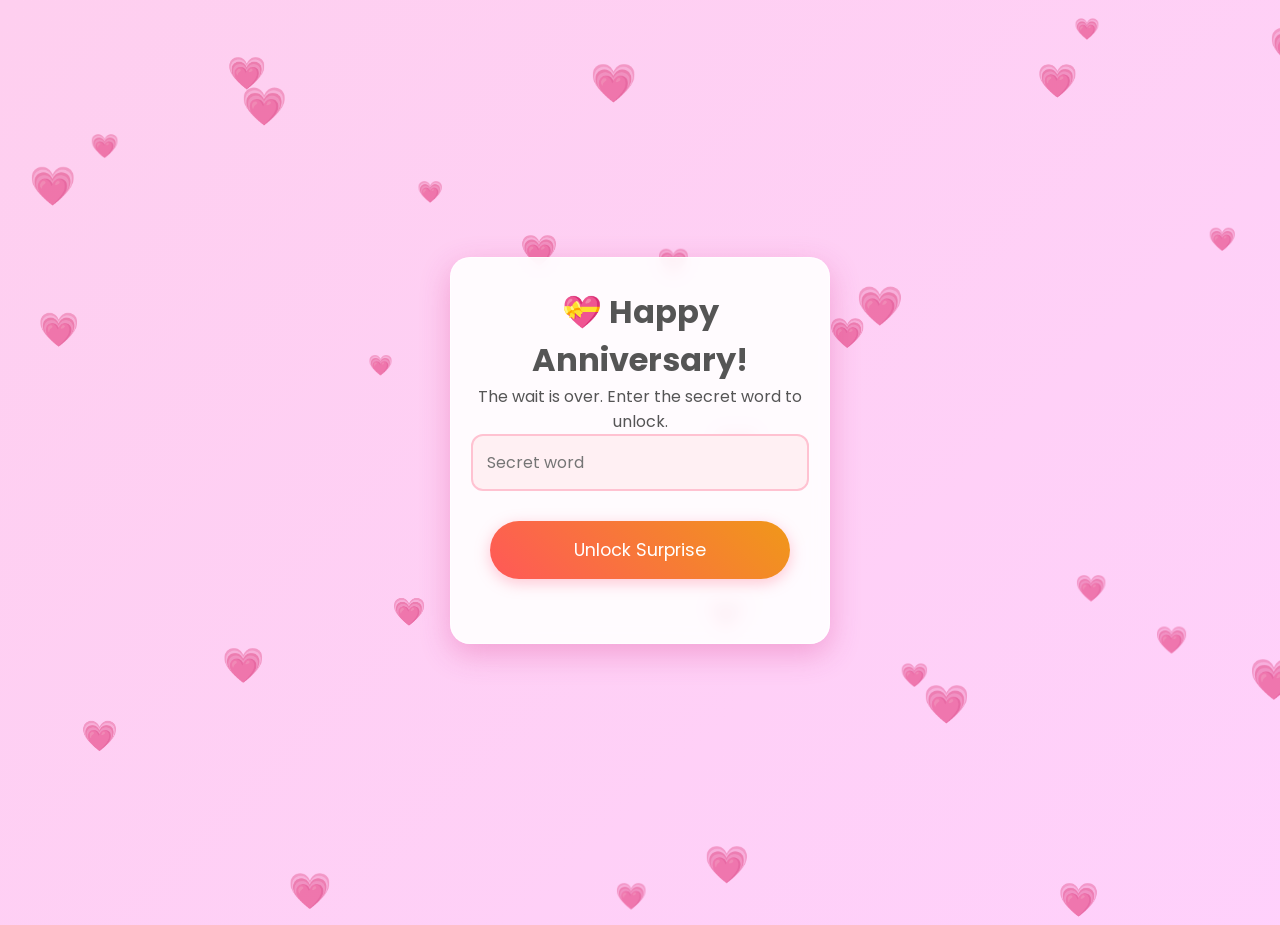
<file: index.html>
<!DOCTYPE html>
<html lang="en">
<head>
  <meta charset="UTF-8">
  <meta name="viewport" content="width=device-width, initial-scale=1.0"> <link href="https://fonts.googleapis.com/css2?family=Great+Vibes&family=Poppins:wght@300;400;600&display=swap" rel="stylesheet">
  
  <meta property="og:title" content="Happy Anniversary My Wife! 💖" />
  <meta property="og:description" content="A special surprise is waiting for you..." />
  <meta property="og:image" content="https://adithyan-ds.github.io/surprise/preview.jpg.png" />

  <title>For BHAGYA 💖</title>
  <link rel="stylesheet" href="style.css">
</head>
<body class="center-screen">

  <div id="countdown-box" class="unlock-box">
    <h1>🤫 Shhh... Not Yet!</h1>
    <p>Your surprise is locked until our special day starts.</p>
    <div class="timer-display" id="timer">Loading...</div>
    <p class="wait-text">Please come back in:</p>
  </div>

  <div id="login-box" class="unlock-box hidden">
    <h1>💝 Happy Anniversary!</h1>
    <p>The wait is over. Enter the secret word to unlock.</p>

    <input id="secret" class="input" type="password" placeholder="Secret word">
    
    <button class="btn primary" onclick="unlock()">Unlock Surprise</button>
    <p id="msg" class="msg"></p>
  </div>

  <script>
    // ---------------------------------------------------------
    // ⚙️ IMPORTANT: SET HER BIRTHDAY HERE
    // Format: YYYY-MM-DDTHH:MM:SS
    // Example for Feb 14, 2026: "2026-02-14T00:00:00"
    // ---------------------------------------------------------
    const targetDate = new Date("2026-03-11T00:00:00").getTime(); 

    const timerElement = document.getElementById("timer");
    const countdownBox = document.getElementById("countdown-box");
    const loginBox = document.getElementById("login-box");

    // Update the count down every 1 second
    const x = setInterval(function() {
      const now = new Date().getTime();
      const distance = targetDate - now;

      // Time calculations
      const days = Math.floor(distance / (1000 * 60 * 60 * 24));
      const hours = Math.floor((distance % (1000 * 60 * 60 * 24)) / (1000 * 60 * 60));
      const minutes = Math.floor((distance % (1000 * 60 * 60)) / (1000 * 60));
      const seconds = Math.floor((distance % (1000 * 60)) / 1000);

      // Display the result
      timerElement.innerHTML = days + "d " + hours + "h " + minutes + "m " + seconds + "s ";

      // If the count down is finished, show the login box
      if (distance < 0) {
        clearInterval(x);
        countdownBox.style.display = "none"; // Hide Timer
        loginBox.classList.remove("hidden"); // Show Login
        loginBox.style.display = "block";    // Ensure visibility
      }
    }, 1000);

    // Login Logic
    function unlock(){
      const pass = document.getElementById('secret').value.trim().toLowerCase();
      const msg = document.getElementById('msg');

      if(pass === "forever"){
        window.location.href = "surprise.html";
      } else {
        msg.textContent = "❌ Nope — try again!";
        msg.style.color = "red";
      }
    }

    // Floating Hearts Logic (From your original code)
    for (let i = 0; i < 30; i++) {
      let heart = document.createElement("div");
      heart.innerHTML = "💗";
      heart.style.position = "absolute";
      heart.style.left = Math.random() * 100 + "vw";
      heart.style.top = Math.random() * 100 + "vh";
      heart.style.fontSize = Math.random() * 20 + 20 + "px";
      heart.style.animation = "floatUp 6s infinite ease-in-out";
      heart.style.animationDelay = Math.random() * 5 + "s";
      heart.style.opacity = "0.6";
      heart.style.pointerEvents = "none"; // Makes sure hearts don't block clicks
      document.body.appendChild(heart);
    }
  </script>

</body>
</html>
</file>
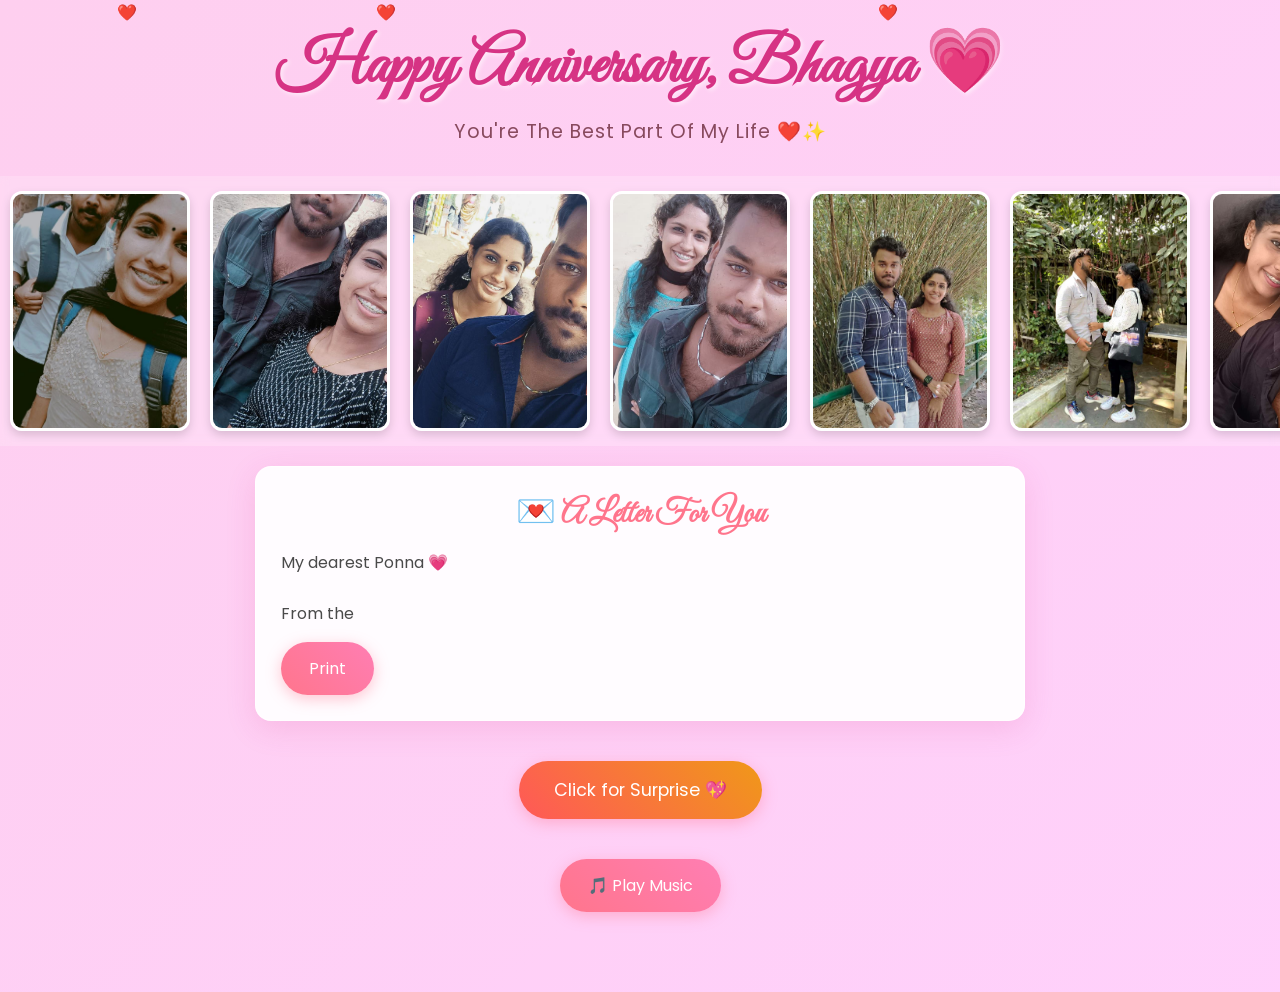
<file: surprise.html>
<!DOCTYPE html>
<html lang="en">
<head>
  <meta charset="UTF-8">
  <link href="https://fonts.googleapis.com/css2?family=Great+Vibes&family=Poppins:wght@300;400;600&display=swap" rel="stylesheet">

  <title>Happy Anniversary, BHAGYA 💖</title>
  <link rel="stylesheet" href="style.css">
</head>

<body class="romantic-bg">

<div id="hearts"></div>

<header class="hero">
  <h1 class="typewriter">Happy Anniversary, Bhagya 💗</h1>
  <p class="subtitle">You're The Best Part Of My Life ❤️✨</p>
</header>
<div class="slideshow-container">
  <div class="slide-track" id="slideTrack">
    <!-- images will auto-slide -->
    <img class="slide-img" src="images/a.jpg"/>
    <img class="slide-img" src="images/b.jpg"/>
    <img class="slide-img" src="images/c.jpg"/>
    <img class="slide-img" src="images/d.jpg"/>
    <img class="slide-img" src="images/e.jpg"/>
    <img class="slide-img" src="images/f.jpg"/>
    <img class="slide-img" src="images/g.jpg"/>
    <img class="slide-img" src="images/h.jpg"/>
    <img class="slide-img" src="images/i.jpg"/>
    <img class="slide-img" src="images/j.jpg"/>
    <img class="slide-img" src="images/k.jpg"/>
    <img class="slide-img" src="images/l.jpg"/>
    <img class="slide-img" src="images/m.jpg"/>
    <img class="slide-img" src="images/n.jpg"/>
    <img class="slide-img" src="images/o.jpg"/>
    
  </div>
</div>

<!-- Fullscreen popup -->
<div id="imagePopup" class="popup hidden">
  <span class="close" onclick="closePopup()">×</span>
  <img id="popupImage" class="popup-img"/>
</div>

<div id="bigHeart" class="magic-glow"></div>

<!-- Center Area -->
<div class="center-wrapper">

  <div class="letter-card">
    <h2>💌 A Letter For You</h2>
    <p id="letterText"></p>
    <button class="btn" onclick="printLetter()">Print</button>
  </div>


  <div class="reveal-area">
    <button class="btn primary large" onclick="reveal()">Click for Surprise 💖</button>
    <div id="final" class="hidden">
      <h2>💗 Picture From My Dream 💗</h2>
      <img class="slide-img" src="images/ai.jpg"/>
    </div>
  </div>

  <audio id="bgm" loop src="media/song.mpeg"></audio>
 <button id="musicBtn" class="btn" onclick="toggleMusic()">🎵 Play Music</button>

</div> <!-- END center-wrapper -->

<script src="script.js"></script>
</body>
</html>
</file>
<file: style.css>
/* =========================================
   1. GLOBAL SETTINGS & AURORA BACKGROUND
   ========================================= */
* {
  box-sizing: border-box;
  margin: 0;
  padding: 0;
  -webkit-tap-highlight-color: transparent; /* Removes blue highlight on tap */
}

body.romantic-bg, 
body.center-screen {
  font-family: 'Poppins', sans-serif;
  background: linear-gradient(-45deg, #ff9a9e, #fad0c4, #ffd1ff, #fecfef);
  background-size: 400% 400%;
  animation: gradientBG 15s ease infinite; 
  color: #555;
  min-height: 100vh;
  /* Fix for mobile browser address bars */
  min-height: 100dvh; 
  overflow-x: hidden;
  text-align: center;
  position: relative;
}

@keyframes gradientBG {
  0% { background-position: 0% 50%; }
  50% { background-position: 100% 50%; }
  100% { background-position: 0% 50%; }
}

/* =========================================
   2. HERO & TYPOGRAPHY
   ========================================= */
.hero {
  padding: 30px 15px;
  animation: fadeIn 2s ease-in;
}

h1.typewriter {
  font-family: 'Great Vibes', cursive;
  font-size: clamp(2.5rem, 8vw, 4rem); /* Responsive sizing */
  color: #d63384;
  text-shadow: 2px 2px 4px rgba(255, 255, 255, 0.6);
  margin-bottom: 10px;
  line-height: 1.2;
}

.subtitle {
  font-size: clamp(1rem, 4vw, 1.2rem);
  color: #884a5e;
  letter-spacing: 1px;
  padding: 0 10px;
}

/* =========================================
   3. INFINITE SLIDESHOW
   ========================================= */
.slideshow-container {
  width: 100%;
  overflow: hidden;
  padding: 15px 0;
  background: rgba(255, 255, 255, 0.2);
  backdrop-filter: blur(5px);
  margin-bottom: 20px;
}

.slide-track {
  display: flex;
  width: calc(200px * 15); /* Slightly smaller base calculation */
  animation: scroll 30s linear infinite;
}

/* Pause animation on touch/hover */
.slide-track:hover, 
.slide-track:active {
  animation-play-state: paused;
}

.slide-img {
  width: 180px; /* Smaller default for better fit */
  height: 240px;
  object-fit: cover;
  margin: 0 10px;
  border-radius: 12px;
  border: 3px solid #fff;
  box-shadow: 0 4px 10px rgba(0,0,0,0.15);
  transition: transform 0.3s ease;
  cursor: pointer;
}

/* Only scale on non-touch devices to prevent stuck hover states */
@media (hover: hover) {
  .slide-img:hover {
    transform: scale(1.08) rotate(-2deg);
    border-color: #ff758c;
  }
}

@keyframes scroll {
  0% { transform: translateX(0); }
  100% { transform: translateX(-50%); } 
}

/* =========================================
   4. CENTER CONTENT WRAPPER
   ========================================= */
.center-wrapper {
  max-width: 800px;
  margin: 0 auto;
  padding: 0 15px 80px 15px; /* Bottom padding for scroll space */
  display: flex;
  flex-direction: column;
  align-items: center;
  gap: 25px;
}

/* =========================================
   5. TIMER & UTILS
   ========================================= */
.timer-box {
  background: rgba(255, 255, 255, 0.6);
  padding: 12px 20px;
  border-radius: 12px;
  margin: 0 auto 15px auto;
  display: inline-block;
  backdrop-filter: blur(5px);
  border: 1px solid #fff;
  font-weight: bold;
  color: #d63384;
  font-size: 1rem;
}

.timer-display {
  font-size: 1.5rem; /* responsive adjustment */
  font-weight: bold;
  color: #d63384;
  margin: 15px 0;
  font-family: 'Courier New', Courier, monospace;
  background: rgba(255, 255, 255, 0.5);
  padding: 8px 15px;
  border-radius: 8px;
  border: 1px dashed #ff758c;
  word-wrap: break-word; /* Prevent overflow */
}

/* =========================================
   6. LETTER CARD
   ========================================= */
.letter-card {
  background: rgba(255, 255, 255, 0.93); /* Slightly more opaque for reading */
  padding: 25px;
  border-radius: 16px;
  box-shadow: 0 8px 30px rgba(214, 51, 132, 0.15);
  width: 100%;
  text-align: left;
  border: 1px solid rgba(255, 255, 255, 0.8);
}

.letter-card h2 {
  font-family: 'Great Vibes', cursive;
  color: #ff758c;
  font-size: 2rem;
  margin-bottom: 15px;
  text-align: center;
}

#letterText {
  font-family: 'Poppins', sans-serif;
  font-size: 1rem;
  line-height: 1.6;
  white-space: pre-wrap;
  color: #4a4a4a; /* Darker text for better contrast on mobile */
}

/* =========================================
   7. BUTTONS
   ========================================= */
.btn {
  background: linear-gradient(45deg, #ff758c, #ff7eb3);
  color: white;
  border: none;
  padding: 14px 28px; /* Larger touch target */
  border-radius: 50px;
  font-size: 1rem;
  cursor: pointer;
  transition: transform 0.1s ease, box-shadow 0.3s ease;
  box-shadow: 0 4px 15px rgba(255, 117, 140, 0.4);
  font-family: 'Poppins', sans-serif;
  margin-top: 15px;
  display: inline-block;
  user-select: none;
}

.btn:active {
  transform: scale(0.95); /* Click feedback */
}

.btn.primary {
  font-size: 1.1rem;
  padding: 16px 35px;
  width: 100%; /* Full width on mobile looks better */
  max-width: 300px;
  background: linear-gradient(45deg, #ff5858, #f09819);
}/* =========================================
   11. LOCK SCREEN STYLES (INDEX.HTML)
   ========================================= */

body.center-screen {
  display: flex;
  justify-content: center; /* Horizontally Center */
  align-items: center;     /* Vertically Center */
  min-height: 100vh;       /* Fallback height */
  min-height: 100dvh;      /* Dynamic Viewport Height (Fixes Mobile Address Bar issues) */
  width: 100%;
  margin: 0;
  overflow: hidden;        /* Prevents scrolling */
}

.unlock-box {
  background: rgba(255, 255, 255, 0.9);
  padding: 40px;
  border-radius: 20px;
  box-shadow: 0 10px 30px rgba(214, 51, 132, 0.3);
  text-align: center;
  max-width: 400px;
  width: 90%;          /* Responsive width */
  margin: auto;        /* Extra centering safety */
  z-index: 10;
  position: relative;
  backdrop-filter: blur(5px);
  border: 1px solid rgba(255, 255, 255, 0.8);
}

/* =========================================
   8. GIFT BOX ANIMATION
   ========================================= */
.gift-box {
  position: relative;
  width: 90px;
  height: 90px;
  margin: 0 auto;
  cursor: pointer;
  animation: bounce 2s infinite;
  -webkit-tap-highlight-color: transparent;
}

.box { width: 100%; height: 100%; background: #ff5858; border-radius: 10px; box-shadow: 0 10px 20px rgba(0,0,0,0.2); }
.lid { width: 110%; height: 25px; background: #ff758c; position: absolute; top: -10px; left: -5%; border-radius: 5px; }
.ribbon { position: absolute; width: 18px; height: 100%; background: #fff; left: 36px; top: 0; }
.ribbon::before { content: ""; position: absolute; width: 90px; height: 18px; background: #fff; top: 45px; left: -36px; }

@keyframes bounce {
  0%, 100% { transform: translateY(0); }
  50% { transform: translateY(-10px); }
}

/* =========================================
   9. POPUPS & IMAGES
   ========================================= */
.hidden { display: none !important; }

#final {
  margin-top: 30px;
  animation: popIn 0.8s cubic-bezier(0.68, -0.55, 0.27, 1.55);
  width: 100%;
}

#final img {
  max-width: 100%;
  border-radius: 15px;
  margin-top: 15px;
  box-shadow: 0 0 20px rgba(255, 192, 203, 0.8);
}

.popup {
  position: fixed;
  top: 0;
  left: 0;
  width: 100%;
  height: 100%;
  background: rgba(0, 0, 0, 0.9); /* Darker for focus */
  display: flex;
  justify-content: center;
  align-items: center;
  z-index: 2000; /* High Z-index */
  opacity: 0;
  animation: fadeIn 0.3s forwards;
  padding: 20px;
}

.popup-img {
  max-width: 100%;
  max-height: 80vh;
  border-radius: 10px;
  box-shadow: 0 0 30px rgba(255, 255, 255, 0.2);
  object-fit: contain;
}

.close {
  position: absolute;
  top: 20px;
  right: 20px;
  background: rgba(255, 255, 255, 0.2);
  width: 40px;
  height: 40px;
  border-radius: 50%;
  color: white;
  font-size: 24px;
  display: flex;
  justify-content: center;
  align-items: center;
  cursor: pointer;
  z-index: 2001;
  backdrop-filter: blur(4px);
}

/* =========================================
   10. LOCK SCREEN (MOBILE OPTIMIZED)
   ========================================= */
.unlock-box {
  background: rgba(255, 255, 255, 0.9);
  padding: 30px 20px; /* Reduced padding */
  border-radius: 20px;
  box-shadow: 0 10px 30px rgba(214, 51, 132, 0.3);
  text-align: center;
  max-width: 380px;
  width: 85%;
  z-index: 10;
  position: relative;
  backdrop-filter: blur(8px);
  border: 1px solid rgba(255, 255, 255, 0.8);
}

.input {
  width: 100%;
  padding: 14px; /* Larger tap area */
  margin-bottom: 15px;
  border: 2px solid #ffc2d1;
  border-radius: 12px;
  font-family: 'Poppins', sans-serif;
  font-size: 16px; /* Prevents iOS Zoom on focus */
  outline: none;
  background: #fff0f3;
  color: #d63384;
}

.input:focus { border-color: #d63384; background: #fff; }

.dob-line { 
  display: flex; 
  gap: 10px; 
  justify-content: center;
}
.input.small { 
  text-align: center; 
  padding: 14px 5px;
}

.msg {
  margin-top: 10px;
  font-weight: 600;
  min-height: 24px;
  font-size: 0.9rem;
}

/* =========================================
   11. ANIMATIONS
   ========================================= */
.floating-emoji {
  position: fixed;
  font-size: 1.5rem; /* Smaller emojis on mobile */
  animation: floatUp 6s linear forwards;
  pointer-events: none;
  z-index: 50;
}

.heart {
  background-color: #ff5858;
  width: 10px; /* Smaller hearts */
  height: 10px;
  position: fixed;
  top: -10vh;
  transform: rotate(45deg);
  animation: fall linear forwards;
  z-index: 999;
}
.heart::before, .heart::after { width: 10px; height: 10px; }
.heart::before { top: -5px; left: 0; }
.heart::after { top: 0; left: -5px; }

@keyframes floatUp {
  0% { transform: translateY(0) rotate(0deg); opacity: 1; }
  100% { transform: translateY(-110vh) rotate(360deg); opacity: 0; }
}

@keyframes fall {
  to { transform: translateY(110vh) rotate(720deg); }
}

@keyframes fadeIn { from { opacity: 0; } to { opacity: 1; } }
@keyframes popIn { 0% { transform: scale(0); opacity: 0; } 100% { transform: scale(1); opacity: 1; } }

/* =========================================
   12. MEDIA QUERIES (The Mobile Fixes)
   ========================================= */
@media (max-width: 600px) {
  /* Layout Adjustments */
  .center-wrapper {
    padding: 0 15px 60px 15px;
  }
  
  /* Slideshow resizing */
  .slide-img {
    width: 140px;
    height: 190px;
    margin: 0 8px;
  }
  
  /* Letter Card - Maximize screen space */
  .letter-card {
    padding: 20px 15px;
  }
  
  /* Button stacking if multiple buttons exist */
  .btn {
    width: 100%;
    margin-bottom: 10px;
  }
  
  /* Lock Screen adjustments for small keyboards */
  .unlock-box {
    padding: 25px 15px;
  }
  
  .unlock-box h1 {
    font-size: 2.2rem;
  }
  
  /* Popup Close button - moved to safer spot */
  .close {
    top: 15px;
    right: 15px;
    background: rgba(0,0,0,0.5); /* Higher contrast */
  }
}

/* Very Small Screens (iPhone SE etc) */
@media (max-width: 360px) {
  h1.typewriter { font-size: 2rem; }
  .slide-img { width: 120px; height: 160px; }
  .unlock-box h1 { font-size: 1.8rem; }
}
</file>
